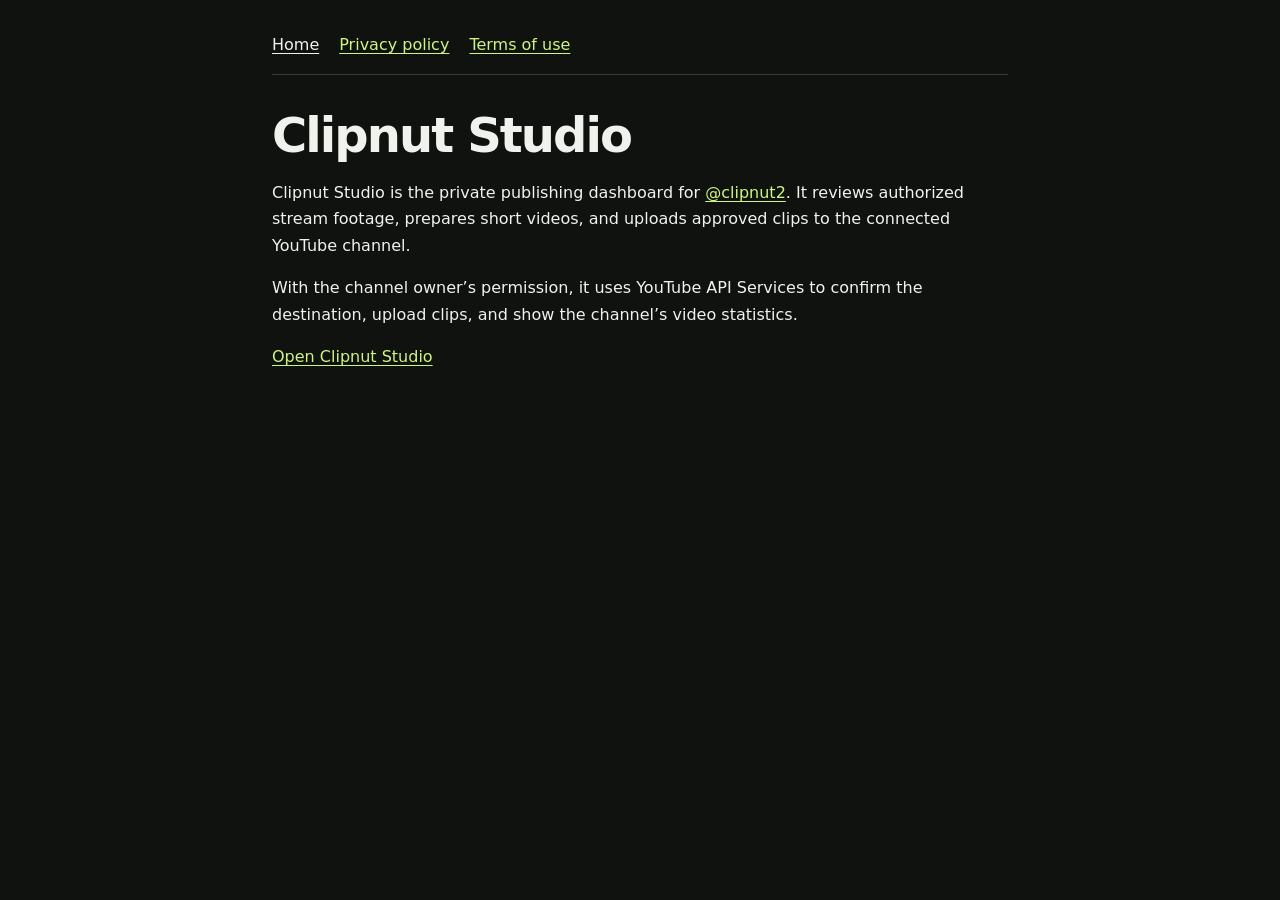
<file: index.html>
<!doctype html>
<html lang="en">
<head>
  <meta charset="utf-8">
  <meta name="viewport" content="width=device-width, initial-scale=1.0">
  <title>Clipnut Studio</title>
  <link rel="stylesheet" href="style.css">
</head>
<body>
  <nav aria-label="Site">
    <a href="index.html" aria-current="page">Home</a>
    <a href="privacy.html">Privacy policy</a>
    <a href="terms.html">Terms of use</a>
  </nav>
  <main>
    <h1>Clipnut Studio</h1>
    <p>Clipnut Studio is the private publishing dashboard for <a href="https://www.youtube.com/@clipnut2">@clipnut2</a>. It reviews authorized stream footage, prepares short videos, and uploads approved clips to the connected YouTube channel.</p>
<p>With the channel owner’s permission, it uses YouTube API Services to confirm the destination, upload clips, and show the channel’s video statistics.</p>
<p><a href="https://clipnut-studio.jphe05.chatgpt.site/">Open Clipnut Studio</a></p>
  </main>
</body>
</html>
</file>
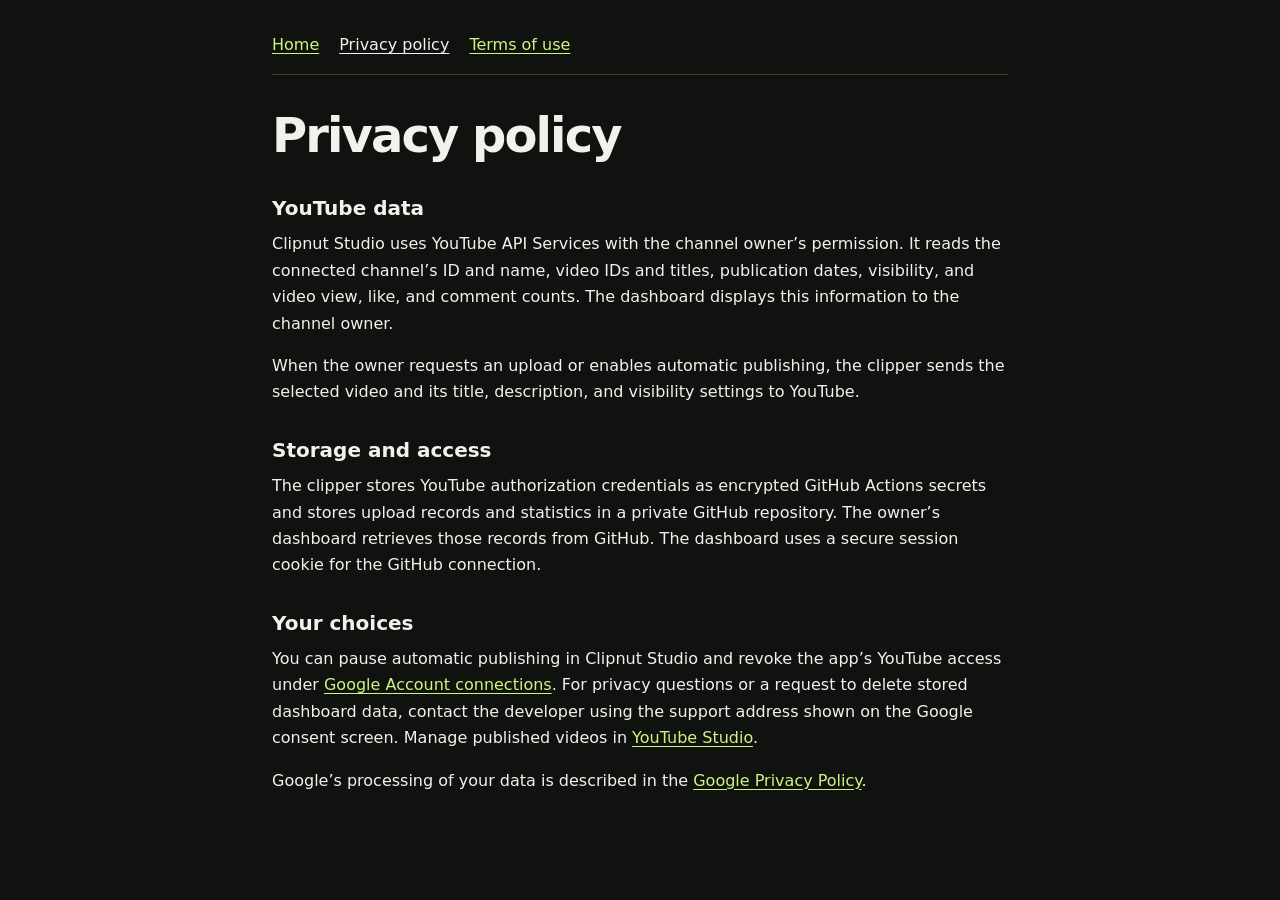
<file: privacy.html>
<!doctype html>
<html lang="en">
<head>
  <meta charset="utf-8">
  <meta name="viewport" content="width=device-width, initial-scale=1.0">
  <title>Privacy policy | Clipnut Studio</title>
  <link rel="stylesheet" href="style.css">
</head>
<body>
  <nav aria-label="Site">
    <a href="index.html">Home</a>
    <a href="privacy.html" aria-current="page">Privacy policy</a>
    <a href="terms.html">Terms of use</a>
  </nav>
  <main>
    <h1>Privacy policy</h1>
    <h2>YouTube data</h2>
<p>Clipnut Studio uses YouTube API Services with the channel owner’s permission. It reads the connected channel’s ID and name, video IDs and titles, publication dates, visibility, and video view, like, and comment counts. The dashboard displays this information to the channel owner.</p>
<p>When the owner requests an upload or enables automatic publishing, the clipper sends the selected video and its title, description, and visibility settings to YouTube.</p>
<h2>Storage and access</h2>
<p>The clipper stores YouTube authorization credentials as encrypted GitHub Actions secrets and stores upload records and statistics in a private GitHub repository. The owner’s dashboard retrieves those records from GitHub. The dashboard uses a secure session cookie for the GitHub connection.</p>
<h2>Your choices</h2>
<p>You can pause automatic publishing in Clipnut Studio and revoke the app’s YouTube access under <a href="https://myaccount.google.com/connections">Google Account connections</a>. For privacy questions or a request to delete stored dashboard data, contact the developer using the support address shown on the Google consent screen. Manage published videos in <a href="https://studio.youtube.com/">YouTube Studio</a>.</p>
<p>Google’s processing of your data is described in the <a href="https://policies.google.com/privacy">Google Privacy Policy</a>.</p>
  </main>
</body>
</html>
</file>
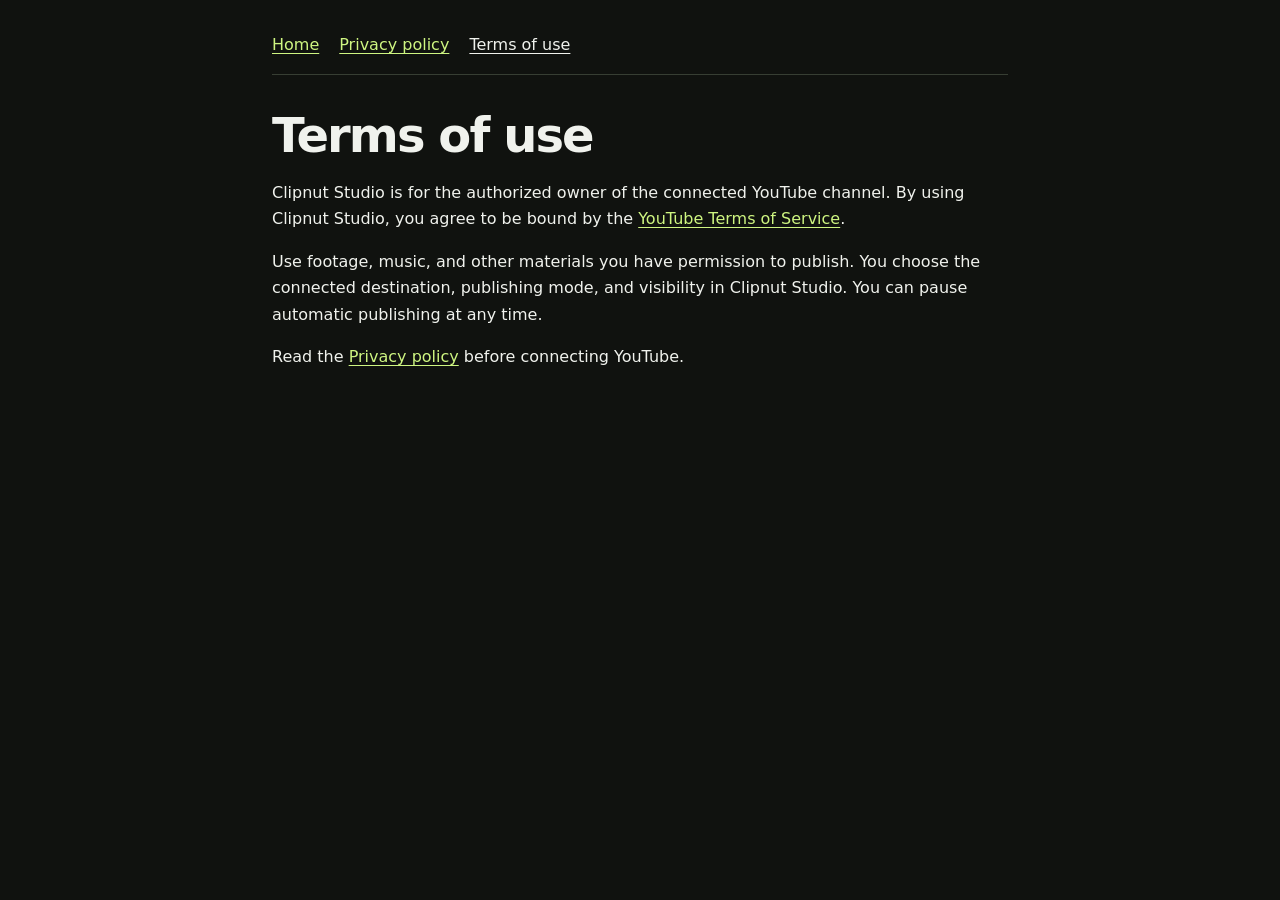
<file: terms.html>
<!doctype html>
<html lang="en">
<head>
  <meta charset="utf-8">
  <meta name="viewport" content="width=device-width, initial-scale=1.0">
  <title>Terms of use | Clipnut Studio</title>
  <link rel="stylesheet" href="style.css">
</head>
<body>
  <nav aria-label="Site">
    <a href="index.html">Home</a>
    <a href="privacy.html">Privacy policy</a>
    <a href="terms.html" aria-current="page">Terms of use</a>
  </nav>
  <main>
    <h1>Terms of use</h1>
    <p>Clipnut Studio is for the authorized owner of the connected YouTube channel. By using Clipnut Studio, you agree to be bound by the <a href="https://www.youtube.com/t/terms">YouTube Terms of Service</a>.</p>
<p>Use footage, music, and other materials you have permission to publish. You choose the connected destination, publishing mode, and visibility in Clipnut Studio. You can pause automatic publishing at any time.</p>
<p>Read the <a href="privacy.html">Privacy policy</a> before connecting YouTube.</p>
  </main>
</body>
</html>
</file>
<file: style.css>
:root {
  color-scheme: dark;
  font: 1rem/1.65 system-ui, sans-serif;
  color: #f0f2ed;
  background: #10120f;
}
body { max-inline-size: 46rem; margin: auto; padding: 2rem 1.25rem 3rem; }
nav { display: flex; flex-wrap: wrap; gap: .5rem 1.25rem; padding-block-end: 1rem; border-block-end: 1px solid #373e33; }
a { color: #cef581; text-underline-offset: .2em; }
a[aria-current="page"] { color: inherit; }
a:focus-visible { outline: 2px solid #cef581; outline-offset: .25rem; }
h1 { margin-block: 2rem 1rem; font-size: clamp(2rem, 7vw, 3rem); line-height: 1.18; letter-spacing: -.04em; }
h2 { font-size: 1.25rem; margin-block: 1.75rem .4rem; }
p { margin-block: .35rem 1rem; }
</file>
